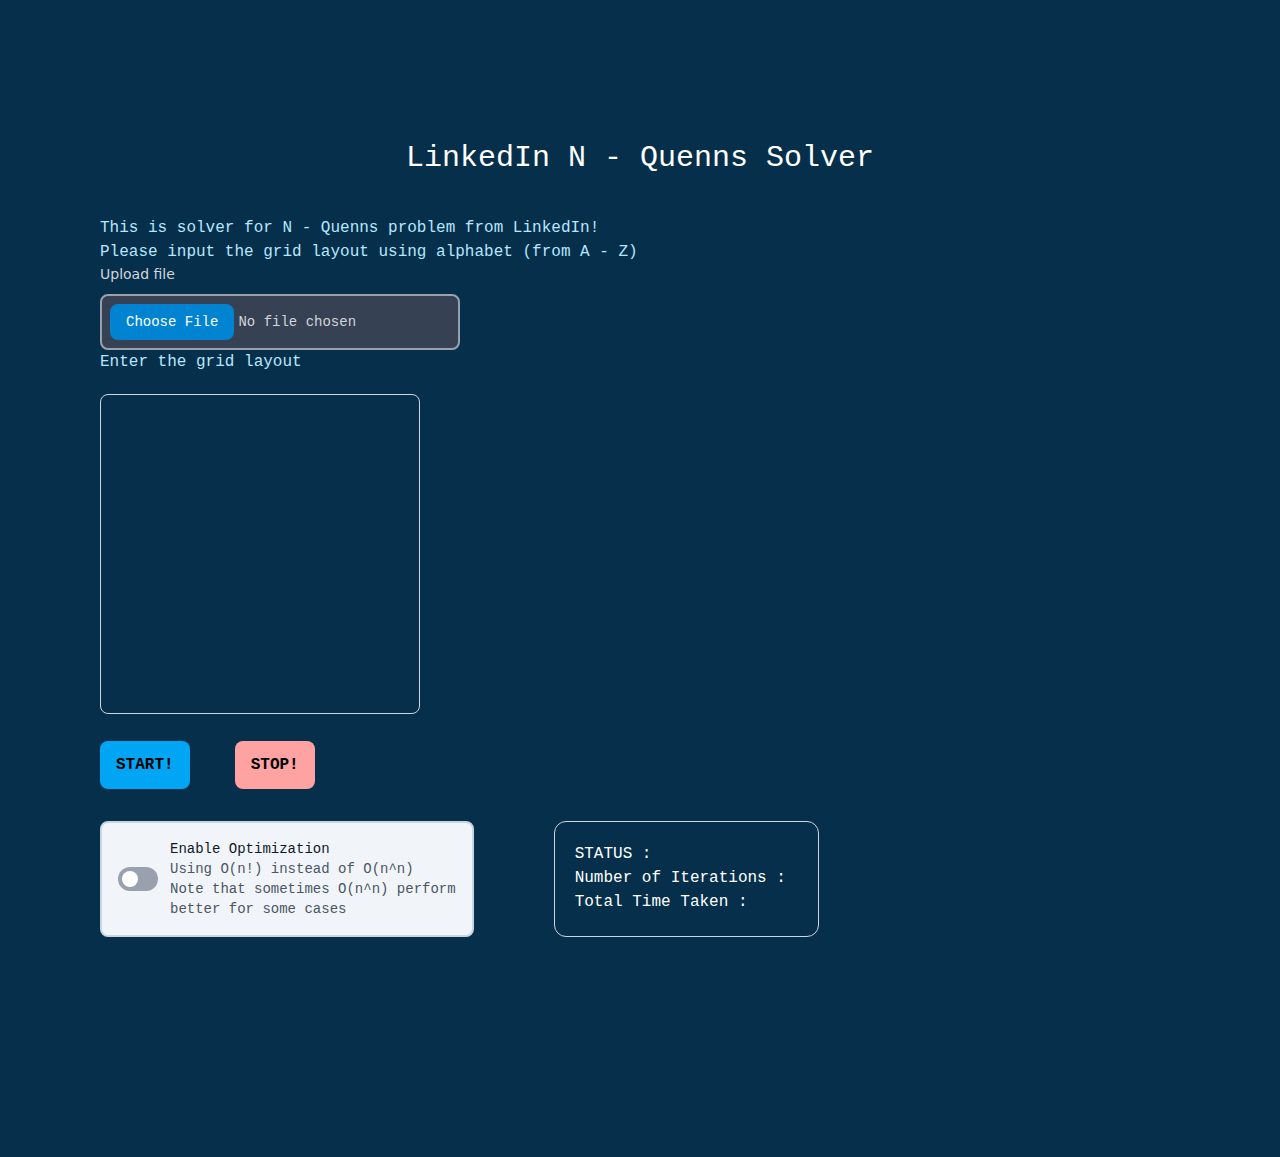
<file: src/index.html>
<!DOCTYPE html>
<html lang="en">
<head>
    <meta charset="UTF-8">
    <meta name="viewport" content="width=device-width, initial-scale=1.0">
    <title>Document</title>
    <link href="./output.css" rel="stylesheet">
</head>
<body class = "bg-sky-950 p-20">
    <div class="p-5">
        <h1 class ="text-center text-3xl font-mono text-white m-10">
            LinkedIn N - Quenns Solver
        </h1>
        <div class="description">
            <div class="font-mono text-sky-200">This is solver for N - Quenns problem from LinkedIn!</div>
            <div class="font-mono text-sky-200">Please input the grid layout using alphabet (from A - Z)</div>
        </div>
        
        <label class="block mb-2.5 text-sm font-medium text-gray-300" for="file_input">Upload file</label>
        <!-- <input class="w-1/3 cursor-pointer bg-gray-700 border-2 border-gray-400 text-gray-300 text-sm rounded-lg focus:ring-2 focus:ring-sky-400 focus:border-sky-400 block p-2 placeholder:text-gray-500" id="file_input" type="file"> -->
        <input accept =".txt" class="font-mono w-1/3 cursor-pointer bg-gray-700 border-2 border-gray-400 text-gray-300 text-sm rounded-lg focus:ring-2 focus:ring-sky-400 focus:border-sky-400 block p-2 placeholder:text-gray-500 file:bg-sky-600 file:text-white file:border-0 file:rounded-lg file:px-4 file:py-2 file:cursor-pointer file:hover:bg-sky-700" id="file_input" type="file">
        <form action="" method ="get" class = "input-form"> 
            <div class="type-input">
                <label for="text-input">
                    <div class="font-mono text-sky-200">Enter the grid layout</div>
                </label>
            </div>
            
            <div class="mt-5 mb-5">
               <textarea
                id = "text-input"
                class="w-80 h-80 p-2 border border-gray-300 rounded-lg 
                        focus:outline-none focus:ring-2 focus:ring-blue-500 
                        resize-none text-white"></textarea>
            </div>
        </form>
        <button id="start-button" type ="button" class="mb-5 font-mono font-bold bg-sky-500 hover:bg-sky-700 rounded-lg px-4 py-3">START!</button>
        <button id="stop-button" type ="button" class="mb-5 ml-10 font-mono font-bold bg-red-300 hover:bg-sky-700 rounded-lg px-4 py-3">STOP!</button>
        <div class="mt-3 flex">
            <label class="inline-flex items-center cursor-pointer p-4 bg-slate-100 border-2 border-slate-300 rounded-lg hover:bg-slate-200 hover:border-slate-400 transition-all">
                <input type="checkbox" id="toggle" value="" class="sr-only peer">
                <div class="relative w-10 h-6 bg-gray-400 peer-focus:outline-none peer-focus:ring-4 peer-focus:ring-sky-300 rounded-full peer peer-checked:after:translate-x-4 after:content-[''] after:absolute after:top-1 after:start-1 after:bg-white after:rounded-full after:h-4 after:w-4 after:transition-all peer-checked:bg-sky-600"></div>
                <div class="ms-3 select-none">
                    <p class="font-mono text-sm font-medium text-gray-900">Enable Optimization</p>
                    <p class="font-mono text-sm text-gray-600">Using O(n!) instead of O(n^n)</p>
                    <p class="font-mono text-sm text-gray-600">Note that sometimes O(n^n) perform</p>
                    <p class="font-mono text-sm text-gray-600">better for some cases</p>

                </div>
            </label>

            <div class = "ml-20 p-5 border border-gray-300 rounded-xl">
                <div class = "flex font-mono">
                    <div class="font-mono text-white mr-3">
                        STATUS : 
                    </div>
                    <div class = "font-bold font-mono" id = "status">
                        
                    </div>
                </div>

                <div class = "flex  font-mono" >
                    <div class="font-mono text-white mr-3">
                        Number of Iterations : 
                    </div>
                    <div class="font-bold font-mono text-sky-200" id="iter" >
                        
                    </div>
                </div>
                <div class="flex font-mono">
                    <div class="font-mono text-white mr-3">
                        Total Time Taken : 
                    </div>
                    <div class="font-bold font-mono text-sky-200" id = "time">
                        
                    </div>
                </div>
                
                
            </div>
        </div>

        <div id="grid-container" class="m-10 flex w-full justify-center">
            <div id = "grids" class="grid w-[20vw]">

            </div>

        </div>

        <div id="grid-container" class="m-10 flex w-full justify-center">
            <div id = "answer-grids" class="grid w-[20vw]">

            </div>

        </div>
    </div>
    <script src="script.js"></script>
</body>
</html>
</file>
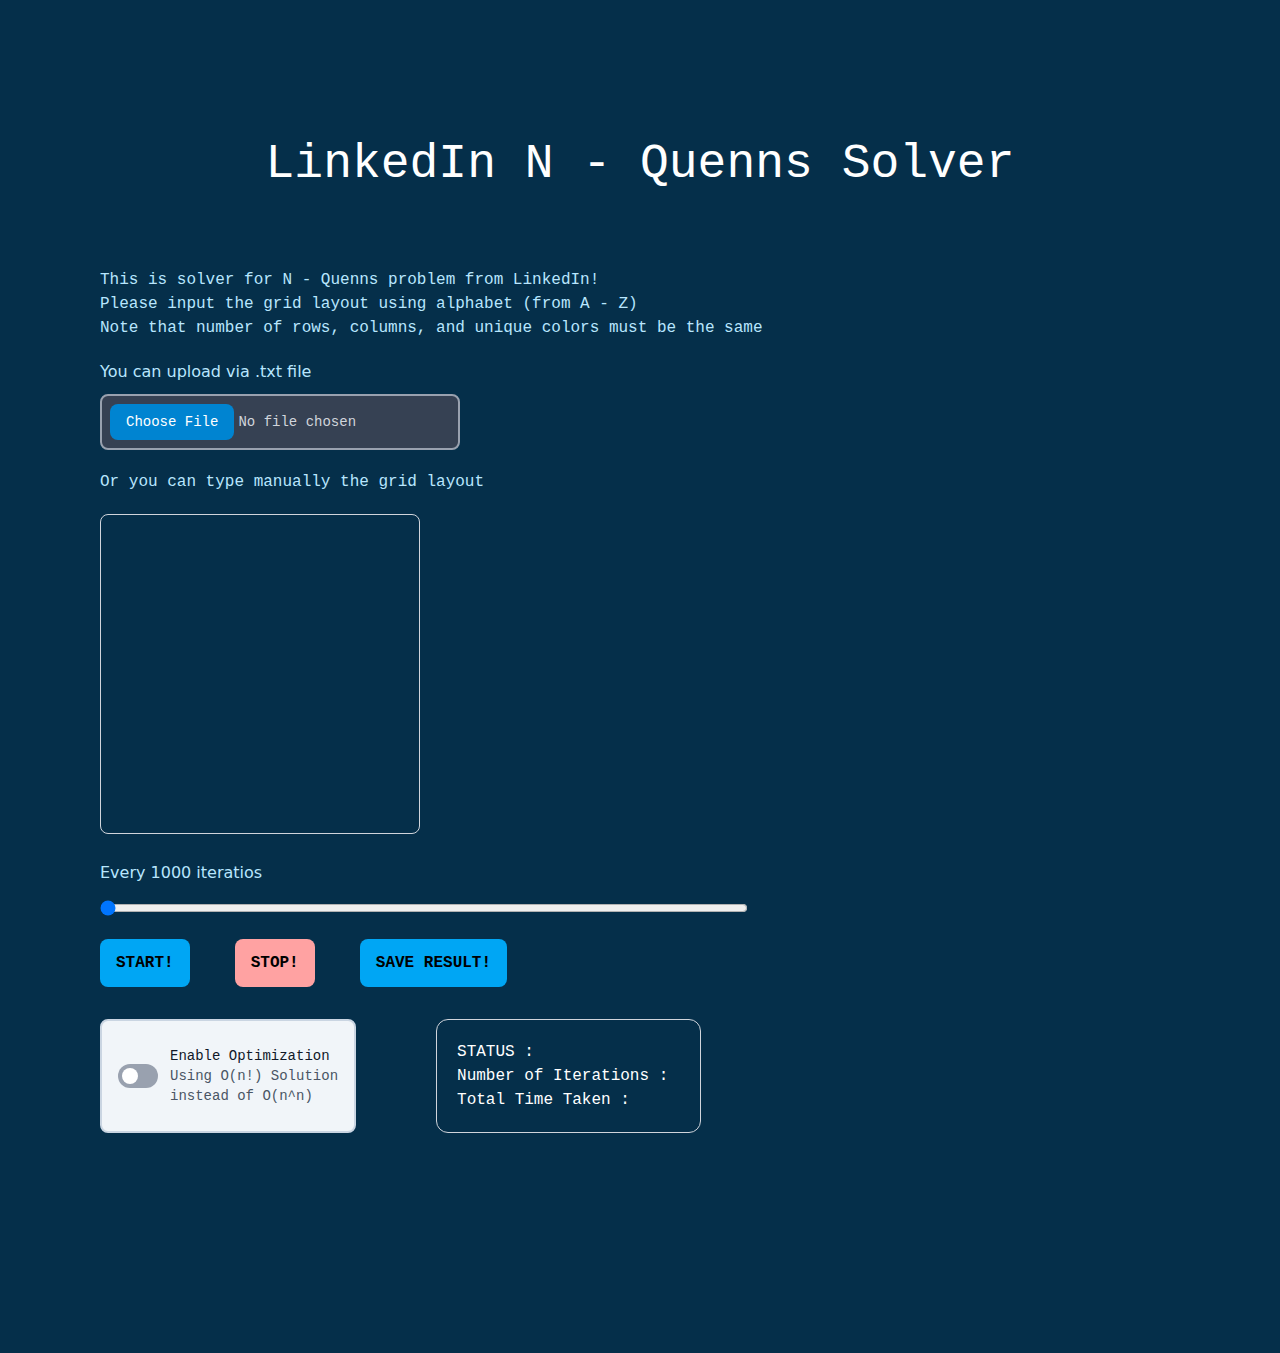
<file: src/web/index.html>
<!DOCTYPE html>
<html lang="en">
<head>
    <meta charset="UTF-8">
    <meta name="viewport" content="width=device-width, initial-scale=1.0">
    <title>Document</title>
    <link href="./output.css" rel="stylesheet">
</head>
<body class = "bg-sky-950 p-20">
    <div class="p-5">
        <h1 class ="text-center text-5xl font-mono text-white mt-10 mb-20">
            LinkedIn N - Quenns Solver
        </h1>
        <div class="description">
            <div class="font-mono text-sky-200">This is solver for N - Quenns problem from LinkedIn!</div>
            <div class="font-mono text-sky-200">Please input the grid layout using alphabet (from A - Z)</div>
            <div class="font-mono text-sky-200 mb-5">Note that number of rows, columns, and unique colors must be the same </div>

        </div>
        
        <label class="block mb-2.5 text-mono font-medium text-sky-200" for="file_input">You can upload via .txt file</label>
        <!-- <input class="w-1/3 cursor-pointer bg-gray-700 border-2 border-gray-400 text-gray-300 text-sm rounded-lg focus:ring-2 focus:ring-sky-400 focus:border-sky-400 block p-2 placeholder:text-gray-500" id="file_input" type="file"> -->
        <input accept =".txt" class="font-mono w-1/3 cursor-pointer bg-gray-700 border-2 border-gray-400 text-gray-300 text-sm rounded-lg focus:ring-2 focus:ring-sky-400 focus:border-sky-400 block p-2 placeholder:text-gray-500 file:bg-sky-600 file:text-white file:border-0 file:rounded-lg file:px-4 file:py-2 file:cursor-pointer file:hover:bg-sky-700" id="file_input" type="file">
        <form action="" method ="get" class = "input-form"> 
            <div class="type-input mt-5">
                <label for="text-input">
                    <div class="font-mono text-sky-200">Or you can type manually the grid layout</div>
                </label>
            </div>
            
            <div class="mt-5 mb-5">
               <textarea
                id = "text-input"
                class="w-80 h-80 p-2 border border-gray-300 rounded-lg 
                        focus:outline-none focus:ring-2 focus:ring-blue-500 
                        resize-none text-white"></textarea>
            </div>
        </form>
        
        <div class = "mb-5">
            <label id="iter-display" for="iter-slider" class="block mb-2.5 text-mono text-sky-200 font-medium text-heading">Every 1000 iteratios</label>
            <input id="iter-slider" type="range" value="1000" min =1 max = 4000000 class="w-3/5 h-2 bg-neutral-quaternary rounded-full  cursor-pointer"> 
        </div>
        <button id="start-button" type ="button" class="font-mono font-bold bg-sky-500 hover:bg-sky-700 rounded-lg px-4 py-3">START!</button>
        <button id="stop-button" type ="button" class="mb-5 ml-10 font-mono font-bold bg-red-300 hover:bg-sky-700 rounded-lg px-4 py-3">STOP!</button>
        <button id="download-button" type ="button" value="Download" class="ml-10 font-mono font-bold bg-sky-500 hover:bg-sky-700 rounded-lg px-4 py-3">SAVE RESULT!</button>
        
        <div class="mt-3 flex">
            <label class="inline-flex items-center cursor-pointer p-4 bg-slate-100 border-2 border-slate-300 rounded-lg hover:bg-slate-200 hover:border-slate-400 transition-all">
                <input type="checkbox" id="toggle" value="" class="sr-only peer">
                <div class="relative w-10 h-6 bg-gray-400 peer-focus:outline-none peer-focus:ring-4 peer-focus:ring-sky-300 rounded-full peer peer-checked:after:translate-x-4 after:content-[''] after:absolute after:top-1 after:start-1 after:bg-white after:rounded-full after:h-4 after:w-4 after:transition-all peer-checked:bg-sky-600"></div>
                <div class="ms-3 select-none">
                    <p class="font-mono text-sm font-medium text-gray-900">Enable Optimization</p>
                    <p class="font-mono text-sm text-gray-600">Using O(n!) Solution</p>
                    <p class="font-mono text-sm text-gray-600">instead of O(n^n)</p>

                </div>
            </label>

            <div class = "ml-20 p-5 border border-gray-300 rounded-xl">
                <div class = "flex font-mono">
                    <div class="font-mono text-white mr-3">
                        STATUS : 
                    </div>
                    <div class = "font-bold font-mono" id = "status">
                        
                    </div>
                </div>

                <div class = "flex  font-mono" >
                    <div class="font-mono text-white mr-3">
                        Number of Iterations : 
                    </div>
                    <div class="font-bold font-mono text-sky-200" id="iter" >
                        
                    </div>
                </div>
                <div class="flex font-mono">
                    <div class="font-mono text-white mr-3">
                        Total Time Taken : 
                    </div>
                    <div class="font-bold font-mono text-sky-200" id = "time">
                        
                    </div>
                </div>
                
                
            </div>
        </div>

        <div id="grid-container" class="m-10 flex w-full justify-center">
            <div id = "grids" class="grid w-[20vw]">

            </div>

        </div>

        <div id="grid-container" class="m-10 flex w-full justify-center">
            <div id = "answer-grids" class="grid w-[20vw]">

            </div>

        </div>
    </div>
    <script src="script.js"></script>
</body>
</html>
</file>
<file: src/output.css>
/*! tailwindcss v4.1.18 | MIT License | https://tailwindcss.com */
@layer properties;
@layer theme, base, components, utilities;
@layer theme {
  :root, :host {
    --font-sans: ui-sans-serif, system-ui, sans-serif, "Apple Color Emoji",
      "Segoe UI Emoji", "Segoe UI Symbol", "Noto Color Emoji";
    --font-mono: ui-monospace, SFMono-Regular, Menlo, Monaco, Consolas, "Liberation Mono",
      "Courier New", monospace;
    --color-red-200: oklch(88.5% 0.062 18.334);
    --color-red-300: oklch(80.8% 0.114 19.571);
    --color-red-500: oklch(63.7% 0.237 25.331);
    --color-green-200: oklch(92.5% 0.084 155.995);
    --color-green-400: oklch(79.2% 0.209 151.711);
    --color-sky-200: oklch(90.1% 0.058 230.902);
    --color-sky-300: oklch(82.8% 0.111 230.318);
    --color-sky-400: oklch(74.6% 0.16 232.661);
    --color-sky-500: oklch(68.5% 0.169 237.323);
    --color-sky-600: oklch(58.8% 0.158 241.966);
    --color-sky-700: oklch(50% 0.134 242.749);
    --color-sky-950: oklch(29.3% 0.066 243.157);
    --color-blue-500: oklch(62.3% 0.214 259.815);
    --color-slate-100: oklch(96.8% 0.007 247.896);
    --color-slate-200: oklch(92.9% 0.013 255.508);
    --color-slate-300: oklch(86.9% 0.022 252.894);
    --color-slate-400: oklch(70.4% 0.04 256.788);
    --color-gray-100: oklch(96.7% 0.003 264.542);
    --color-gray-200: oklch(92.8% 0.006 264.531);
    --color-gray-300: oklch(87.2% 0.01 258.338);
    --color-gray-400: oklch(70.7% 0.022 261.325);
    --color-gray-500: oklch(55.1% 0.027 264.364);
    --color-gray-600: oklch(44.6% 0.03 256.802);
    --color-gray-700: oklch(37.3% 0.034 259.733);
    --color-gray-900: oklch(21% 0.034 264.665);
    --color-white: #fff;
    --spacing: 0.25rem;
    --text-sm: 0.875rem;
    --text-sm--line-height: calc(1.25 / 0.875);
    --text-3xl: 1.875rem;
    --text-3xl--line-height: calc(2.25 / 1.875);
    --text-5xl: 3rem;
    --text-5xl--line-height: 1;
    --text-7xl: 4.5rem;
    --text-7xl--line-height: 1;
    --font-weight-normal: 400;
    --font-weight-medium: 500;
    --font-weight-bold: 700;
    --radius-lg: 0.5rem;
    --radius-xl: 0.75rem;
    --default-transition-duration: 150ms;
    --default-transition-timing-function: cubic-bezier(0.4, 0, 0.2, 1);
    --default-font-family: var(--font-sans);
    --default-mono-font-family: var(--font-mono);
  }
}
@layer base {
  *, ::after, ::before, ::backdrop, ::file-selector-button {
    box-sizing: border-box;
    margin: 0;
    padding: 0;
    border: 0 solid;
  }
  html, :host {
    line-height: 1.5;
    -webkit-text-size-adjust: 100%;
    tab-size: 4;
    font-family: var(--default-font-family, ui-sans-serif, system-ui, sans-serif, "Apple Color Emoji", "Segoe UI Emoji", "Segoe UI Symbol", "Noto Color Emoji");
    font-feature-settings: var(--default-font-feature-settings, normal);
    font-variation-settings: var(--default-font-variation-settings, normal);
    -webkit-tap-highlight-color: transparent;
  }
  hr {
    height: 0;
    color: inherit;
    border-top-width: 1px;
  }
  abbr:where([title]) {
    -webkit-text-decoration: underline dotted;
    text-decoration: underline dotted;
  }
  h1, h2, h3, h4, h5, h6 {
    font-size: inherit;
    font-weight: inherit;
  }
  a {
    color: inherit;
    -webkit-text-decoration: inherit;
    text-decoration: inherit;
  }
  b, strong {
    font-weight: bolder;
  }
  code, kbd, samp, pre {
    font-family: var(--default-mono-font-family, ui-monospace, SFMono-Regular, Menlo, Monaco, Consolas, "Liberation Mono", "Courier New", monospace);
    font-feature-settings: var(--default-mono-font-feature-settings, normal);
    font-variation-settings: var(--default-mono-font-variation-settings, normal);
    font-size: 1em;
  }
  small {
    font-size: 80%;
  }
  sub, sup {
    font-size: 75%;
    line-height: 0;
    position: relative;
    vertical-align: baseline;
  }
  sub {
    bottom: -0.25em;
  }
  sup {
    top: -0.5em;
  }
  table {
    text-indent: 0;
    border-color: inherit;
    border-collapse: collapse;
  }
  :-moz-focusring {
    outline: auto;
  }
  progress {
    vertical-align: baseline;
  }
  summary {
    display: list-item;
  }
  ol, ul, menu {
    list-style: none;
  }
  img, svg, video, canvas, audio, iframe, embed, object {
    display: block;
    vertical-align: middle;
  }
  img, video {
    max-width: 100%;
    height: auto;
  }
  button, input, select, optgroup, textarea, ::file-selector-button {
    font: inherit;
    font-feature-settings: inherit;
    font-variation-settings: inherit;
    letter-spacing: inherit;
    color: inherit;
    border-radius: 0;
    background-color: transparent;
    opacity: 1;
  }
  :where(select:is([multiple], [size])) optgroup {
    font-weight: bolder;
  }
  :where(select:is([multiple], [size])) optgroup option {
    padding-inline-start: 20px;
  }
  ::file-selector-button {
    margin-inline-end: 4px;
  }
  ::placeholder {
    opacity: 1;
  }
  @supports (not (-webkit-appearance: -apple-pay-button))  or (contain-intrinsic-size: 1px) {
    ::placeholder {
      color: currentcolor;
      @supports (color: color-mix(in lab, red, red)) {
        color: color-mix(in oklab, currentcolor 50%, transparent);
      }
    }
  }
  textarea {
    resize: vertical;
  }
  ::-webkit-search-decoration {
    -webkit-appearance: none;
  }
  ::-webkit-date-and-time-value {
    min-height: 1lh;
    text-align: inherit;
  }
  ::-webkit-datetime-edit {
    display: inline-flex;
  }
  ::-webkit-datetime-edit-fields-wrapper {
    padding: 0;
  }
  ::-webkit-datetime-edit, ::-webkit-datetime-edit-year-field, ::-webkit-datetime-edit-month-field, ::-webkit-datetime-edit-day-field, ::-webkit-datetime-edit-hour-field, ::-webkit-datetime-edit-minute-field, ::-webkit-datetime-edit-second-field, ::-webkit-datetime-edit-millisecond-field, ::-webkit-datetime-edit-meridiem-field {
    padding-block: 0;
  }
  ::-webkit-calendar-picker-indicator {
    line-height: 1;
  }
  :-moz-ui-invalid {
    box-shadow: none;
  }
  button, input:where([type="button"], [type="reset"], [type="submit"]), ::file-selector-button {
    appearance: button;
  }
  ::-webkit-inner-spin-button, ::-webkit-outer-spin-button {
    height: auto;
  }
  [hidden]:where(:not([hidden="until-found"])) {
    display: none !important;
  }
}
@layer utilities {
  .sr-only {
    position: absolute;
    width: 1px;
    height: 1px;
    padding: 0;
    margin: -1px;
    overflow: hidden;
    clip-path: inset(50%);
    white-space: nowrap;
    border-width: 0;
  }
  .relative {
    position: relative;
  }
  .m-5 {
    margin: calc(var(--spacing) * 5);
  }
  .m-10 {
    margin: calc(var(--spacing) * 10);
  }
  .m-20 {
    margin: calc(var(--spacing) * 20);
  }
  .ms-2 {
    margin-inline-start: calc(var(--spacing) * 2);
  }
  .ms-2\.5 {
    margin-inline-start: calc(var(--spacing) * 2.5);
  }
  .ms-3 {
    margin-inline-start: calc(var(--spacing) * 3);
  }
  .mt-3 {
    margin-top: calc(var(--spacing) * 3);
  }
  .mt-5 {
    margin-top: calc(var(--spacing) * 5);
  }
  .mt-10 {
    margin-top: calc(var(--spacing) * 10);
  }
  .mt-\[3\] {
    margin-top: 3;
  }
  .mr-2 {
    margin-right: calc(var(--spacing) * 2);
  }
  .mr-3 {
    margin-right: calc(var(--spacing) * 3);
  }
  .mr-5 {
    margin-right: calc(var(--spacing) * 5);
  }
  .mr-10 {
    margin-right: calc(var(--spacing) * 10);
  }
  .mb-1 {
    margin-bottom: calc(var(--spacing) * 1);
  }
  .mb-2 {
    margin-bottom: calc(var(--spacing) * 2);
  }
  .mb-2\.5 {
    margin-bottom: calc(var(--spacing) * 2.5);
  }
  .mb-5 {
    margin-bottom: calc(var(--spacing) * 5);
  }
  .mb-20 {
    margin-bottom: calc(var(--spacing) * 20);
  }
  .ml-5 {
    margin-left: calc(var(--spacing) * 5);
  }
  .ml-10 {
    margin-left: calc(var(--spacing) * 10);
  }
  .ml-20 {
    margin-left: calc(var(--spacing) * 20);
  }
  .block {
    display: block;
  }
  .flex {
    display: flex;
  }
  .grid {
    display: grid;
  }
  .inline-flex {
    display: inline-flex;
  }
  .table {
    display: table;
  }
  .aspect-square {
    aspect-ratio: 1 / 1;
  }
  .h-2 {
    height: calc(var(--spacing) * 2);
  }
  .h-5 {
    height: calc(var(--spacing) * 5);
  }
  .h-6 {
    height: calc(var(--spacing) * 6);
  }
  .h-64 {
    height: calc(var(--spacing) * 64);
  }
  .h-72 {
    height: calc(var(--spacing) * 72);
  }
  .h-80 {
    height: calc(var(--spacing) * 80);
  }
  .w-1 {
    width: calc(var(--spacing) * 1);
  }
  .w-1\/2 {
    width: calc(1/2 * 100%);
  }
  .w-1\/3 {
    width: calc(1/3 * 100%);
  }
  .w-1\/4 {
    width: calc(1/4 * 100%);
  }
  .w-3 {
    width: calc(var(--spacing) * 3);
  }
  .w-3\/5 {
    width: calc(3/5 * 100%);
  }
  .w-5 {
    width: calc(var(--spacing) * 5);
  }
  .w-9 {
    width: calc(var(--spacing) * 9);
  }
  .w-10 {
    width: calc(var(--spacing) * 10);
  }
  .w-64 {
    width: calc(var(--spacing) * 64);
  }
  .w-72 {
    width: calc(var(--spacing) * 72);
  }
  .w-80 {
    width: calc(var(--spacing) * 80);
  }
  .w-128 {
    width: calc(var(--spacing) * 128);
  }
  .w-\[20vw\] {
    width: 20vw;
  }
  .w-full {
    width: 100%;
  }
  .flex-shrink {
    flex-shrink: 1;
  }
  .shrink-0 {
    flex-shrink: 0;
  }
  .border-collapse {
    border-collapse: collapse;
  }
  .cursor-pointer {
    cursor: pointer;
  }
  .resize {
    resize: both;
  }
  .resize-none {
    resize: none;
  }
  .appearance-none {
    appearance: none;
  }
  .items-center {
    align-items: center;
  }
  .justify-center {
    justify-content: center;
  }
  .rounded-full {
    border-radius: calc(infinity * 1px);
  }
  .rounded-lg {
    border-radius: var(--radius-lg);
  }
  .rounded-xl {
    border-radius: var(--radius-xl);
  }
  .border {
    border-style: var(--tw-border-style);
    border-width: 1px;
  }
  .border-2 {
    border-style: var(--tw-border-style);
    border-width: 2px;
  }
  .border-gray-300 {
    border-color: var(--color-gray-300);
  }
  .border-gray-400 {
    border-color: var(--color-gray-400);
  }
  .border-slate-300 {
    border-color: var(--color-slate-300);
  }
  .border-white {
    border-color: var(--color-white);
  }
  .bg-gray-300 {
    background-color: var(--color-gray-300);
  }
  .bg-gray-400 {
    background-color: var(--color-gray-400);
  }
  .bg-gray-700 {
    background-color: var(--color-gray-700);
  }
  .bg-red-300 {
    background-color: var(--color-red-300);
  }
  .bg-red-500 {
    background-color: var(--color-red-500);
  }
  .bg-sky-300 {
    background-color: var(--color-sky-300);
  }
  .bg-sky-500 {
    background-color: var(--color-sky-500);
  }
  .bg-sky-950 {
    background-color: var(--color-sky-950);
  }
  .bg-slate-100 {
    background-color: var(--color-slate-100);
  }
  .bg-slate-200 {
    background-color: var(--color-slate-200);
  }
  .bg-slate-300 {
    background-color: var(--color-slate-300);
  }
  .bg-slate-400 {
    background-color: var(--color-slate-400);
  }
  .p-2 {
    padding: calc(var(--spacing) * 2);
  }
  .p-3 {
    padding: calc(var(--spacing) * 3);
  }
  .p-4 {
    padding: calc(var(--spacing) * 4);
  }
  .p-5 {
    padding: calc(var(--spacing) * 5);
  }
  .p-20 {
    padding: calc(var(--spacing) * 20);
  }
  .px-4 {
    padding-inline: calc(var(--spacing) * 4);
  }
  .py-3 {
    padding-block: calc(var(--spacing) * 3);
  }
  .text-center {
    text-align: center;
  }
  .font-mono {
    font-family: var(--font-mono);
  }
  .text-3xl {
    font-size: var(--text-3xl);
    line-height: var(--tw-leading, var(--text-3xl--line-height));
  }
  .text-5xl {
    font-size: var(--text-5xl);
    line-height: var(--tw-leading, var(--text-5xl--line-height));
  }
  .text-7xl {
    font-size: var(--text-7xl);
    line-height: var(--tw-leading, var(--text-7xl--line-height));
  }
  .text-sm {
    font-size: var(--text-sm);
    line-height: var(--tw-leading, var(--text-sm--line-height));
  }
  .font-bold {
    --tw-font-weight: var(--font-weight-bold);
    font-weight: var(--font-weight-bold);
  }
  .font-medium {
    --tw-font-weight: var(--font-weight-medium);
    font-weight: var(--font-weight-medium);
  }
  .font-normal {
    --tw-font-weight: var(--font-weight-normal);
    font-weight: var(--font-weight-normal);
  }
  .text-gray-100 {
    color: var(--color-gray-100);
  }
  .text-gray-200 {
    color: var(--color-gray-200);
  }
  .text-gray-300 {
    color: var(--color-gray-300);
  }
  .text-gray-600 {
    color: var(--color-gray-600);
  }
  .text-gray-900 {
    color: var(--color-gray-900);
  }
  .text-green-200 {
    color: var(--color-green-200);
  }
  .text-green-400 {
    color: var(--color-green-400);
  }
  .text-sky-200 {
    color: var(--color-sky-200);
  }
  .text-sky-300 {
    color: var(--color-sky-300);
  }
  .text-white {
    color: var(--color-white);
  }
  .underline {
    text-decoration-line: underline;
  }
  .shadow-xs {
    --tw-shadow: 0 1px 2px 0 var(--tw-shadow-color, rgb(0 0 0 / 0.05));
    box-shadow: var(--tw-inset-shadow), var(--tw-inset-ring-shadow), var(--tw-ring-offset-shadow), var(--tw-ring-shadow), var(--tw-shadow);
  }
  .outline {
    outline-style: var(--tw-outline-style);
    outline-width: 1px;
  }
  .transition-all {
    transition-property: all;
    transition-timing-function: var(--tw-ease, var(--default-transition-timing-function));
    transition-duration: var(--tw-duration, var(--default-transition-duration));
  }
  .select-none {
    -webkit-user-select: none;
    user-select: none;
  }
  .peer-checked\:bg-sky-600 {
    &:is(:where(.peer):checked ~ *) {
      background-color: var(--color-sky-600);
    }
  }
  .peer-focus\:ring-4 {
    &:is(:where(.peer):focus ~ *) {
      --tw-ring-shadow: var(--tw-ring-inset,) 0 0 0 calc(4px + var(--tw-ring-offset-width)) var(--tw-ring-color, currentcolor);
      box-shadow: var(--tw-inset-shadow), var(--tw-inset-ring-shadow), var(--tw-ring-offset-shadow), var(--tw-ring-shadow), var(--tw-shadow);
    }
  }
  .peer-focus\:ring-sky-300 {
    &:is(:where(.peer):focus ~ *) {
      --tw-ring-color: var(--color-sky-300);
    }
  }
  .peer-focus\:outline-none {
    &:is(:where(.peer):focus ~ *) {
      --tw-outline-style: none;
      outline-style: none;
    }
  }
  .file\:cursor-pointer {
    &::file-selector-button {
      cursor: pointer;
    }
  }
  .file\:rounded-lg {
    &::file-selector-button {
      border-radius: var(--radius-lg);
    }
  }
  .file\:border-0 {
    &::file-selector-button {
      border-style: var(--tw-border-style);
      border-width: 0px;
    }
  }
  .file\:bg-sky-600 {
    &::file-selector-button {
      background-color: var(--color-sky-600);
    }
  }
  .file\:px-4 {
    &::file-selector-button {
      padding-inline: calc(var(--spacing) * 4);
    }
  }
  .file\:py-2 {
    &::file-selector-button {
      padding-block: calc(var(--spacing) * 2);
    }
  }
  .file\:text-white {
    &::file-selector-button {
      color: var(--color-white);
    }
  }
  .placeholder\:text-gray-500 {
    &::placeholder {
      color: var(--color-gray-500);
    }
  }
  .after\:absolute {
    &::after {
      content: var(--tw-content);
      position: absolute;
    }
  }
  .after\:start-1 {
    &::after {
      content: var(--tw-content);
      inset-inline-start: calc(var(--spacing) * 1);
    }
  }
  .after\:start-\[2px\] {
    &::after {
      content: var(--tw-content);
      inset-inline-start: 2px;
    }
  }
  .after\:top-1 {
    &::after {
      content: var(--tw-content);
      top: calc(var(--spacing) * 1);
    }
  }
  .after\:top-\[2px\] {
    &::after {
      content: var(--tw-content);
      top: 2px;
    }
  }
  .after\:h-4 {
    &::after {
      content: var(--tw-content);
      height: calc(var(--spacing) * 4);
    }
  }
  .after\:w-4 {
    &::after {
      content: var(--tw-content);
      width: calc(var(--spacing) * 4);
    }
  }
  .after\:rounded-full {
    &::after {
      content: var(--tw-content);
      border-radius: calc(infinity * 1px);
    }
  }
  .after\:bg-white {
    &::after {
      content: var(--tw-content);
      background-color: var(--color-white);
    }
  }
  .after\:transition-all {
    &::after {
      content: var(--tw-content);
      transition-property: all;
      transition-timing-function: var(--tw-ease, var(--default-transition-timing-function));
      transition-duration: var(--tw-duration, var(--default-transition-duration));
    }
  }
  .after\:content-\[\'\'\] {
    &::after {
      --tw-content: '';
      content: var(--tw-content);
    }
  }
  .peer-checked\:after\:translate-x-4 {
    &:is(:where(.peer):checked ~ *) {
      &::after {
        content: var(--tw-content);
        --tw-translate-x: calc(var(--spacing) * 4);
        translate: var(--tw-translate-x) var(--tw-translate-y);
      }
    }
  }
  .peer-checked\:after\:translate-x-full {
    &:is(:where(.peer):checked ~ *) {
      &::after {
        content: var(--tw-content);
        --tw-translate-x: 100%;
        translate: var(--tw-translate-x) var(--tw-translate-y);
      }
    }
  }
  .hover\:border-slate-400 {
    &:hover {
      @media (hover: hover) {
        border-color: var(--color-slate-400);
      }
    }
  }
  .hover\:bg-sky-700 {
    &:hover {
      @media (hover: hover) {
        background-color: var(--color-sky-700);
      }
    }
  }
  .hover\:bg-slate-200 {
    &:hover {
      @media (hover: hover) {
        background-color: var(--color-slate-200);
      }
    }
  }
  .file\:hover\:bg-sky-700 {
    &::file-selector-button {
      &:hover {
        @media (hover: hover) {
          background-color: var(--color-sky-700);
        }
      }
    }
  }
  .focus\:border-sky-400 {
    &:focus {
      border-color: var(--color-sky-400);
    }
  }
  .focus\:ring-2 {
    &:focus {
      --tw-ring-shadow: var(--tw-ring-inset,) 0 0 0 calc(2px + var(--tw-ring-offset-width)) var(--tw-ring-color, currentcolor);
      box-shadow: var(--tw-inset-shadow), var(--tw-inset-ring-shadow), var(--tw-ring-offset-shadow), var(--tw-ring-shadow), var(--tw-shadow);
    }
  }
  .focus\:ring-blue-500 {
    &:focus {
      --tw-ring-color: var(--color-blue-500);
    }
  }
  .focus\:ring-sky-400 {
    &:focus {
      --tw-ring-color: var(--color-sky-400);
    }
  }
  .focus\:outline-none {
    &:focus {
      --tw-outline-style: none;
      outline-style: none;
    }
  }
  .rtl\:peer-checked\:after\:-translate-x-full {
    &:where(:dir(rtl), [dir="rtl"], [dir="rtl"] *) {
      &:is(:where(.peer):checked ~ *) {
        &::after {
          content: var(--tw-content);
          --tw-translate-x: -100%;
          translate: var(--tw-translate-x) var(--tw-translate-y);
        }
      }
    }
  }
}
@property --tw-border-style {
  syntax: "*";
  inherits: false;
  initial-value: solid;
}
@property --tw-font-weight {
  syntax: "*";
  inherits: false;
}
@property --tw-shadow {
  syntax: "*";
  inherits: false;
  initial-value: 0 0 #0000;
}
@property --tw-shadow-color {
  syntax: "*";
  inherits: false;
}
@property --tw-shadow-alpha {
  syntax: "<percentage>";
  inherits: false;
  initial-value: 100%;
}
@property --tw-inset-shadow {
  syntax: "*";
  inherits: false;
  initial-value: 0 0 #0000;
}
@property --tw-inset-shadow-color {
  syntax: "*";
  inherits: false;
}
@property --tw-inset-shadow-alpha {
  syntax: "<percentage>";
  inherits: false;
  initial-value: 100%;
}
@property --tw-ring-color {
  syntax: "*";
  inherits: false;
}
@property --tw-ring-shadow {
  syntax: "*";
  inherits: false;
  initial-value: 0 0 #0000;
}
@property --tw-inset-ring-color {
  syntax: "*";
  inherits: false;
}
@property --tw-inset-ring-shadow {
  syntax: "*";
  inherits: false;
  initial-value: 0 0 #0000;
}
@property --tw-ring-inset {
  syntax: "*";
  inherits: false;
}
@property --tw-ring-offset-width {
  syntax: "<length>";
  inherits: false;
  initial-value: 0px;
}
@property --tw-ring-offset-color {
  syntax: "*";
  inherits: false;
  initial-value: #fff;
}
@property --tw-ring-offset-shadow {
  syntax: "*";
  inherits: false;
  initial-value: 0 0 #0000;
}
@property --tw-outline-style {
  syntax: "*";
  inherits: false;
  initial-value: solid;
}
@property --tw-content {
  syntax: "*";
  initial-value: "";
  inherits: false;
}
@property --tw-translate-x {
  syntax: "*";
  inherits: false;
  initial-value: 0;
}
@property --tw-translate-y {
  syntax: "*";
  inherits: false;
  initial-value: 0;
}
@property --tw-translate-z {
  syntax: "*";
  inherits: false;
  initial-value: 0;
}
@layer properties {
  @supports ((-webkit-hyphens: none) and (not (margin-trim: inline))) or ((-moz-orient: inline) and (not (color:rgb(from red r g b)))) {
    *, ::before, ::after, ::backdrop {
      --tw-border-style: solid;
      --tw-font-weight: initial;
      --tw-shadow: 0 0 #0000;
      --tw-shadow-color: initial;
      --tw-shadow-alpha: 100%;
      --tw-inset-shadow: 0 0 #0000;
      --tw-inset-shadow-color: initial;
      --tw-inset-shadow-alpha: 100%;
      --tw-ring-color: initial;
      --tw-ring-shadow: 0 0 #0000;
      --tw-inset-ring-color: initial;
      --tw-inset-ring-shadow: 0 0 #0000;
      --tw-ring-inset: initial;
      --tw-ring-offset-width: 0px;
      --tw-ring-offset-color: #fff;
      --tw-ring-offset-shadow: 0 0 #0000;
      --tw-outline-style: solid;
      --tw-content: "";
      --tw-translate-x: 0;
      --tw-translate-y: 0;
      --tw-translate-z: 0;
    }
  }
}
</file>
<file: src/web/output.css>
/*! tailwindcss v4.1.18 | MIT License | https://tailwindcss.com */
@layer properties;
@layer theme, base, components, utilities;
@layer theme {
  :root, :host {
    --font-sans: ui-sans-serif, system-ui, sans-serif, "Apple Color Emoji",
      "Segoe UI Emoji", "Segoe UI Symbol", "Noto Color Emoji";
    --font-mono: ui-monospace, SFMono-Regular, Menlo, Monaco, Consolas, "Liberation Mono",
      "Courier New", monospace;
    --color-red-200: oklch(88.5% 0.062 18.334);
    --color-red-300: oklch(80.8% 0.114 19.571);
    --color-red-500: oklch(63.7% 0.237 25.331);
    --color-green-200: oklch(92.5% 0.084 155.995);
    --color-green-400: oklch(79.2% 0.209 151.711);
    --color-sky-200: oklch(90.1% 0.058 230.902);
    --color-sky-300: oklch(82.8% 0.111 230.318);
    --color-sky-400: oklch(74.6% 0.16 232.661);
    --color-sky-500: oklch(68.5% 0.169 237.323);
    --color-sky-600: oklch(58.8% 0.158 241.966);
    --color-sky-700: oklch(50% 0.134 242.749);
    --color-sky-950: oklch(29.3% 0.066 243.157);
    --color-blue-500: oklch(62.3% 0.214 259.815);
    --color-slate-100: oklch(96.8% 0.007 247.896);
    --color-slate-200: oklch(92.9% 0.013 255.508);
    --color-slate-300: oklch(86.9% 0.022 252.894);
    --color-slate-400: oklch(70.4% 0.04 256.788);
    --color-gray-100: oklch(96.7% 0.003 264.542);
    --color-gray-200: oklch(92.8% 0.006 264.531);
    --color-gray-300: oklch(87.2% 0.01 258.338);
    --color-gray-400: oklch(70.7% 0.022 261.325);
    --color-gray-500: oklch(55.1% 0.027 264.364);
    --color-gray-600: oklch(44.6% 0.03 256.802);
    --color-gray-700: oklch(37.3% 0.034 259.733);
    --color-gray-900: oklch(21% 0.034 264.665);
    --color-white: #fff;
    --spacing: 0.25rem;
    --text-sm: 0.875rem;
    --text-sm--line-height: calc(1.25 / 0.875);
    --text-3xl: 1.875rem;
    --text-3xl--line-height: calc(2.25 / 1.875);
    --text-5xl: 3rem;
    --text-5xl--line-height: 1;
    --text-7xl: 4.5rem;
    --text-7xl--line-height: 1;
    --font-weight-normal: 400;
    --font-weight-medium: 500;
    --font-weight-bold: 700;
    --radius-lg: 0.5rem;
    --radius-xl: 0.75rem;
    --default-transition-duration: 150ms;
    --default-transition-timing-function: cubic-bezier(0.4, 0, 0.2, 1);
    --default-font-family: var(--font-sans);
    --default-mono-font-family: var(--font-mono);
  }
}
@layer base {
  *, ::after, ::before, ::backdrop, ::file-selector-button {
    box-sizing: border-box;
    margin: 0;
    padding: 0;
    border: 0 solid;
  }
  html, :host {
    line-height: 1.5;
    -webkit-text-size-adjust: 100%;
    tab-size: 4;
    font-family: var(--default-font-family, ui-sans-serif, system-ui, sans-serif, "Apple Color Emoji", "Segoe UI Emoji", "Segoe UI Symbol", "Noto Color Emoji");
    font-feature-settings: var(--default-font-feature-settings, normal);
    font-variation-settings: var(--default-font-variation-settings, normal);
    -webkit-tap-highlight-color: transparent;
  }
  hr {
    height: 0;
    color: inherit;
    border-top-width: 1px;
  }
  abbr:where([title]) {
    -webkit-text-decoration: underline dotted;
    text-decoration: underline dotted;
  }
  h1, h2, h3, h4, h5, h6 {
    font-size: inherit;
    font-weight: inherit;
  }
  a {
    color: inherit;
    -webkit-text-decoration: inherit;
    text-decoration: inherit;
  }
  b, strong {
    font-weight: bolder;
  }
  code, kbd, samp, pre {
    font-family: var(--default-mono-font-family, ui-monospace, SFMono-Regular, Menlo, Monaco, Consolas, "Liberation Mono", "Courier New", monospace);
    font-feature-settings: var(--default-mono-font-feature-settings, normal);
    font-variation-settings: var(--default-mono-font-variation-settings, normal);
    font-size: 1em;
  }
  small {
    font-size: 80%;
  }
  sub, sup {
    font-size: 75%;
    line-height: 0;
    position: relative;
    vertical-align: baseline;
  }
  sub {
    bottom: -0.25em;
  }
  sup {
    top: -0.5em;
  }
  table {
    text-indent: 0;
    border-color: inherit;
    border-collapse: collapse;
  }
  :-moz-focusring {
    outline: auto;
  }
  progress {
    vertical-align: baseline;
  }
  summary {
    display: list-item;
  }
  ol, ul, menu {
    list-style: none;
  }
  img, svg, video, canvas, audio, iframe, embed, object {
    display: block;
    vertical-align: middle;
  }
  img, video {
    max-width: 100%;
    height: auto;
  }
  button, input, select, optgroup, textarea, ::file-selector-button {
    font: inherit;
    font-feature-settings: inherit;
    font-variation-settings: inherit;
    letter-spacing: inherit;
    color: inherit;
    border-radius: 0;
    background-color: transparent;
    opacity: 1;
  }
  :where(select:is([multiple], [size])) optgroup {
    font-weight: bolder;
  }
  :where(select:is([multiple], [size])) optgroup option {
    padding-inline-start: 20px;
  }
  ::file-selector-button {
    margin-inline-end: 4px;
  }
  ::placeholder {
    opacity: 1;
  }
  @supports (not (-webkit-appearance: -apple-pay-button))  or (contain-intrinsic-size: 1px) {
    ::placeholder {
      color: currentcolor;
      @supports (color: color-mix(in lab, red, red)) {
        color: color-mix(in oklab, currentcolor 50%, transparent);
      }
    }
  }
  textarea {
    resize: vertical;
  }
  ::-webkit-search-decoration {
    -webkit-appearance: none;
  }
  ::-webkit-date-and-time-value {
    min-height: 1lh;
    text-align: inherit;
  }
  ::-webkit-datetime-edit {
    display: inline-flex;
  }
  ::-webkit-datetime-edit-fields-wrapper {
    padding: 0;
  }
  ::-webkit-datetime-edit, ::-webkit-datetime-edit-year-field, ::-webkit-datetime-edit-month-field, ::-webkit-datetime-edit-day-field, ::-webkit-datetime-edit-hour-field, ::-webkit-datetime-edit-minute-field, ::-webkit-datetime-edit-second-field, ::-webkit-datetime-edit-millisecond-field, ::-webkit-datetime-edit-meridiem-field {
    padding-block: 0;
  }
  ::-webkit-calendar-picker-indicator {
    line-height: 1;
  }
  :-moz-ui-invalid {
    box-shadow: none;
  }
  button, input:where([type="button"], [type="reset"], [type="submit"]), ::file-selector-button {
    appearance: button;
  }
  ::-webkit-inner-spin-button, ::-webkit-outer-spin-button {
    height: auto;
  }
  [hidden]:where(:not([hidden="until-found"])) {
    display: none !important;
  }
}
@layer utilities {
  .sr-only {
    position: absolute;
    width: 1px;
    height: 1px;
    padding: 0;
    margin: -1px;
    overflow: hidden;
    clip-path: inset(50%);
    white-space: nowrap;
    border-width: 0;
  }
  .relative {
    position: relative;
  }
  .m-5 {
    margin: calc(var(--spacing) * 5);
  }
  .m-10 {
    margin: calc(var(--spacing) * 10);
  }
  .m-20 {
    margin: calc(var(--spacing) * 20);
  }
  .ms-2 {
    margin-inline-start: calc(var(--spacing) * 2);
  }
  .ms-2\.5 {
    margin-inline-start: calc(var(--spacing) * 2.5);
  }
  .ms-3 {
    margin-inline-start: calc(var(--spacing) * 3);
  }
  .mt-3 {
    margin-top: calc(var(--spacing) * 3);
  }
  .mt-5 {
    margin-top: calc(var(--spacing) * 5);
  }
  .mt-10 {
    margin-top: calc(var(--spacing) * 10);
  }
  .mt-\[3\] {
    margin-top: 3;
  }
  .mr-2 {
    margin-right: calc(var(--spacing) * 2);
  }
  .mr-3 {
    margin-right: calc(var(--spacing) * 3);
  }
  .mr-5 {
    margin-right: calc(var(--spacing) * 5);
  }
  .mr-10 {
    margin-right: calc(var(--spacing) * 10);
  }
  .mb-1 {
    margin-bottom: calc(var(--spacing) * 1);
  }
  .mb-2 {
    margin-bottom: calc(var(--spacing) * 2);
  }
  .mb-2\.5 {
    margin-bottom: calc(var(--spacing) * 2.5);
  }
  .mb-5 {
    margin-bottom: calc(var(--spacing) * 5);
  }
  .mb-20 {
    margin-bottom: calc(var(--spacing) * 20);
  }
  .ml-5 {
    margin-left: calc(var(--spacing) * 5);
  }
  .ml-10 {
    margin-left: calc(var(--spacing) * 10);
  }
  .ml-20 {
    margin-left: calc(var(--spacing) * 20);
  }
  .block {
    display: block;
  }
  .flex {
    display: flex;
  }
  .grid {
    display: grid;
  }
  .inline-flex {
    display: inline-flex;
  }
  .table {
    display: table;
  }
  .aspect-square {
    aspect-ratio: 1 / 1;
  }
  .h-2 {
    height: calc(var(--spacing) * 2);
  }
  .h-5 {
    height: calc(var(--spacing) * 5);
  }
  .h-6 {
    height: calc(var(--spacing) * 6);
  }
  .h-64 {
    height: calc(var(--spacing) * 64);
  }
  .h-72 {
    height: calc(var(--spacing) * 72);
  }
  .h-80 {
    height: calc(var(--spacing) * 80);
  }
  .w-1 {
    width: calc(var(--spacing) * 1);
  }
  .w-1\/2 {
    width: calc(1/2 * 100%);
  }
  .w-1\/3 {
    width: calc(1/3 * 100%);
  }
  .w-1\/4 {
    width: calc(1/4 * 100%);
  }
  .w-3 {
    width: calc(var(--spacing) * 3);
  }
  .w-3\/5 {
    width: calc(3/5 * 100%);
  }
  .w-5 {
    width: calc(var(--spacing) * 5);
  }
  .w-9 {
    width: calc(var(--spacing) * 9);
  }
  .w-10 {
    width: calc(var(--spacing) * 10);
  }
  .w-64 {
    width: calc(var(--spacing) * 64);
  }
  .w-72 {
    width: calc(var(--spacing) * 72);
  }
  .w-80 {
    width: calc(var(--spacing) * 80);
  }
  .w-128 {
    width: calc(var(--spacing) * 128);
  }
  .w-\[20vw\] {
    width: 20vw;
  }
  .w-full {
    width: 100%;
  }
  .flex-shrink {
    flex-shrink: 1;
  }
  .shrink-0 {
    flex-shrink: 0;
  }
  .border-collapse {
    border-collapse: collapse;
  }
  .cursor-pointer {
    cursor: pointer;
  }
  .resize {
    resize: both;
  }
  .resize-none {
    resize: none;
  }
  .appearance-none {
    appearance: none;
  }
  .items-center {
    align-items: center;
  }
  .justify-center {
    justify-content: center;
  }
  .rounded-full {
    border-radius: calc(infinity * 1px);
  }
  .rounded-lg {
    border-radius: var(--radius-lg);
  }
  .rounded-xl {
    border-radius: var(--radius-xl);
  }
  .border {
    border-style: var(--tw-border-style);
    border-width: 1px;
  }
  .border-2 {
    border-style: var(--tw-border-style);
    border-width: 2px;
  }
  .border-gray-300 {
    border-color: var(--color-gray-300);
  }
  .border-gray-400 {
    border-color: var(--color-gray-400);
  }
  .border-slate-300 {
    border-color: var(--color-slate-300);
  }
  .border-white {
    border-color: var(--color-white);
  }
  .bg-gray-300 {
    background-color: var(--color-gray-300);
  }
  .bg-gray-400 {
    background-color: var(--color-gray-400);
  }
  .bg-gray-700 {
    background-color: var(--color-gray-700);
  }
  .bg-red-300 {
    background-color: var(--color-red-300);
  }
  .bg-red-500 {
    background-color: var(--color-red-500);
  }
  .bg-sky-300 {
    background-color: var(--color-sky-300);
  }
  .bg-sky-500 {
    background-color: var(--color-sky-500);
  }
  .bg-sky-950 {
    background-color: var(--color-sky-950);
  }
  .bg-slate-100 {
    background-color: var(--color-slate-100);
  }
  .bg-slate-200 {
    background-color: var(--color-slate-200);
  }
  .bg-slate-300 {
    background-color: var(--color-slate-300);
  }
  .bg-slate-400 {
    background-color: var(--color-slate-400);
  }
  .p-2 {
    padding: calc(var(--spacing) * 2);
  }
  .p-3 {
    padding: calc(var(--spacing) * 3);
  }
  .p-4 {
    padding: calc(var(--spacing) * 4);
  }
  .p-5 {
    padding: calc(var(--spacing) * 5);
  }
  .p-20 {
    padding: calc(var(--spacing) * 20);
  }
  .px-4 {
    padding-inline: calc(var(--spacing) * 4);
  }
  .py-3 {
    padding-block: calc(var(--spacing) * 3);
  }
  .text-center {
    text-align: center;
  }
  .font-mono {
    font-family: var(--font-mono);
  }
  .text-3xl {
    font-size: var(--text-3xl);
    line-height: var(--tw-leading, var(--text-3xl--line-height));
  }
  .text-5xl {
    font-size: var(--text-5xl);
    line-height: var(--tw-leading, var(--text-5xl--line-height));
  }
  .text-7xl {
    font-size: var(--text-7xl);
    line-height: var(--tw-leading, var(--text-7xl--line-height));
  }
  .text-sm {
    font-size: var(--text-sm);
    line-height: var(--tw-leading, var(--text-sm--line-height));
  }
  .font-bold {
    --tw-font-weight: var(--font-weight-bold);
    font-weight: var(--font-weight-bold);
  }
  .font-medium {
    --tw-font-weight: var(--font-weight-medium);
    font-weight: var(--font-weight-medium);
  }
  .font-normal {
    --tw-font-weight: var(--font-weight-normal);
    font-weight: var(--font-weight-normal);
  }
  .text-gray-100 {
    color: var(--color-gray-100);
  }
  .text-gray-200 {
    color: var(--color-gray-200);
  }
  .text-gray-300 {
    color: var(--color-gray-300);
  }
  .text-gray-600 {
    color: var(--color-gray-600);
  }
  .text-gray-900 {
    color: var(--color-gray-900);
  }
  .text-green-200 {
    color: var(--color-green-200);
  }
  .text-green-400 {
    color: var(--color-green-400);
  }
  .text-sky-200 {
    color: var(--color-sky-200);
  }
  .text-sky-300 {
    color: var(--color-sky-300);
  }
  .text-white {
    color: var(--color-white);
  }
  .underline {
    text-decoration-line: underline;
  }
  .shadow-xs {
    --tw-shadow: 0 1px 2px 0 var(--tw-shadow-color, rgb(0 0 0 / 0.05));
    box-shadow: var(--tw-inset-shadow), var(--tw-inset-ring-shadow), var(--tw-ring-offset-shadow), var(--tw-ring-shadow), var(--tw-shadow);
  }
  .outline {
    outline-style: var(--tw-outline-style);
    outline-width: 1px;
  }
  .transition-all {
    transition-property: all;
    transition-timing-function: var(--tw-ease, var(--default-transition-timing-function));
    transition-duration: var(--tw-duration, var(--default-transition-duration));
  }
  .select-none {
    -webkit-user-select: none;
    user-select: none;
  }
  .peer-checked\:bg-sky-600 {
    &:is(:where(.peer):checked ~ *) {
      background-color: var(--color-sky-600);
    }
  }
  .peer-focus\:ring-4 {
    &:is(:where(.peer):focus ~ *) {
      --tw-ring-shadow: var(--tw-ring-inset,) 0 0 0 calc(4px + var(--tw-ring-offset-width)) var(--tw-ring-color, currentcolor);
      box-shadow: var(--tw-inset-shadow), var(--tw-inset-ring-shadow), var(--tw-ring-offset-shadow), var(--tw-ring-shadow), var(--tw-shadow);
    }
  }
  .peer-focus\:ring-sky-300 {
    &:is(:where(.peer):focus ~ *) {
      --tw-ring-color: var(--color-sky-300);
    }
  }
  .peer-focus\:outline-none {
    &:is(:where(.peer):focus ~ *) {
      --tw-outline-style: none;
      outline-style: none;
    }
  }
  .file\:cursor-pointer {
    &::file-selector-button {
      cursor: pointer;
    }
  }
  .file\:rounded-lg {
    &::file-selector-button {
      border-radius: var(--radius-lg);
    }
  }
  .file\:border-0 {
    &::file-selector-button {
      border-style: var(--tw-border-style);
      border-width: 0px;
    }
  }
  .file\:bg-sky-600 {
    &::file-selector-button {
      background-color: var(--color-sky-600);
    }
  }
  .file\:px-4 {
    &::file-selector-button {
      padding-inline: calc(var(--spacing) * 4);
    }
  }
  .file\:py-2 {
    &::file-selector-button {
      padding-block: calc(var(--spacing) * 2);
    }
  }
  .file\:text-white {
    &::file-selector-button {
      color: var(--color-white);
    }
  }
  .placeholder\:text-gray-500 {
    &::placeholder {
      color: var(--color-gray-500);
    }
  }
  .after\:absolute {
    &::after {
      content: var(--tw-content);
      position: absolute;
    }
  }
  .after\:start-1 {
    &::after {
      content: var(--tw-content);
      inset-inline-start: calc(var(--spacing) * 1);
    }
  }
  .after\:start-\[2px\] {
    &::after {
      content: var(--tw-content);
      inset-inline-start: 2px;
    }
  }
  .after\:top-1 {
    &::after {
      content: var(--tw-content);
      top: calc(var(--spacing) * 1);
    }
  }
  .after\:top-\[2px\] {
    &::after {
      content: var(--tw-content);
      top: 2px;
    }
  }
  .after\:h-4 {
    &::after {
      content: var(--tw-content);
      height: calc(var(--spacing) * 4);
    }
  }
  .after\:w-4 {
    &::after {
      content: var(--tw-content);
      width: calc(var(--spacing) * 4);
    }
  }
  .after\:rounded-full {
    &::after {
      content: var(--tw-content);
      border-radius: calc(infinity * 1px);
    }
  }
  .after\:bg-white {
    &::after {
      content: var(--tw-content);
      background-color: var(--color-white);
    }
  }
  .after\:transition-all {
    &::after {
      content: var(--tw-content);
      transition-property: all;
      transition-timing-function: var(--tw-ease, var(--default-transition-timing-function));
      transition-duration: var(--tw-duration, var(--default-transition-duration));
    }
  }
  .after\:content-\[\'\'\] {
    &::after {
      --tw-content: '';
      content: var(--tw-content);
    }
  }
  .peer-checked\:after\:translate-x-4 {
    &:is(:where(.peer):checked ~ *) {
      &::after {
        content: var(--tw-content);
        --tw-translate-x: calc(var(--spacing) * 4);
        translate: var(--tw-translate-x) var(--tw-translate-y);
      }
    }
  }
  .peer-checked\:after\:translate-x-full {
    &:is(:where(.peer):checked ~ *) {
      &::after {
        content: var(--tw-content);
        --tw-translate-x: 100%;
        translate: var(--tw-translate-x) var(--tw-translate-y);
      }
    }
  }
  .hover\:border-slate-400 {
    &:hover {
      @media (hover: hover) {
        border-color: var(--color-slate-400);
      }
    }
  }
  .hover\:bg-sky-700 {
    &:hover {
      @media (hover: hover) {
        background-color: var(--color-sky-700);
      }
    }
  }
  .hover\:bg-slate-200 {
    &:hover {
      @media (hover: hover) {
        background-color: var(--color-slate-200);
      }
    }
  }
  .file\:hover\:bg-sky-700 {
    &::file-selector-button {
      &:hover {
        @media (hover: hover) {
          background-color: var(--color-sky-700);
        }
      }
    }
  }
  .focus\:border-sky-400 {
    &:focus {
      border-color: var(--color-sky-400);
    }
  }
  .focus\:ring-2 {
    &:focus {
      --tw-ring-shadow: var(--tw-ring-inset,) 0 0 0 calc(2px + var(--tw-ring-offset-width)) var(--tw-ring-color, currentcolor);
      box-shadow: var(--tw-inset-shadow), var(--tw-inset-ring-shadow), var(--tw-ring-offset-shadow), var(--tw-ring-shadow), var(--tw-shadow);
    }
  }
  .focus\:ring-blue-500 {
    &:focus {
      --tw-ring-color: var(--color-blue-500);
    }
  }
  .focus\:ring-sky-400 {
    &:focus {
      --tw-ring-color: var(--color-sky-400);
    }
  }
  .focus\:outline-none {
    &:focus {
      --tw-outline-style: none;
      outline-style: none;
    }
  }
  .rtl\:peer-checked\:after\:-translate-x-full {
    &:where(:dir(rtl), [dir="rtl"], [dir="rtl"] *) {
      &:is(:where(.peer):checked ~ *) {
        &::after {
          content: var(--tw-content);
          --tw-translate-x: -100%;
          translate: var(--tw-translate-x) var(--tw-translate-y);
        }
      }
    }
  }
}
@property --tw-border-style {
  syntax: "*";
  inherits: false;
  initial-value: solid;
}
@property --tw-font-weight {
  syntax: "*";
  inherits: false;
}
@property --tw-shadow {
  syntax: "*";
  inherits: false;
  initial-value: 0 0 #0000;
}
@property --tw-shadow-color {
  syntax: "*";
  inherits: false;
}
@property --tw-shadow-alpha {
  syntax: "<percentage>";
  inherits: false;
  initial-value: 100%;
}
@property --tw-inset-shadow {
  syntax: "*";
  inherits: false;
  initial-value: 0 0 #0000;
}
@property --tw-inset-shadow-color {
  syntax: "*";
  inherits: false;
}
@property --tw-inset-shadow-alpha {
  syntax: "<percentage>";
  inherits: false;
  initial-value: 100%;
}
@property --tw-ring-color {
  syntax: "*";
  inherits: false;
}
@property --tw-ring-shadow {
  syntax: "*";
  inherits: false;
  initial-value: 0 0 #0000;
}
@property --tw-inset-ring-color {
  syntax: "*";
  inherits: false;
}
@property --tw-inset-ring-shadow {
  syntax: "*";
  inherits: false;
  initial-value: 0 0 #0000;
}
@property --tw-ring-inset {
  syntax: "*";
  inherits: false;
}
@property --tw-ring-offset-width {
  syntax: "<length>";
  inherits: false;
  initial-value: 0px;
}
@property --tw-ring-offset-color {
  syntax: "*";
  inherits: false;
  initial-value: #fff;
}
@property --tw-ring-offset-shadow {
  syntax: "*";
  inherits: false;
  initial-value: 0 0 #0000;
}
@property --tw-outline-style {
  syntax: "*";
  inherits: false;
  initial-value: solid;
}
@property --tw-content {
  syntax: "*";
  initial-value: "";
  inherits: false;
}
@property --tw-translate-x {
  syntax: "*";
  inherits: false;
  initial-value: 0;
}
@property --tw-translate-y {
  syntax: "*";
  inherits: false;
  initial-value: 0;
}
@property --tw-translate-z {
  syntax: "*";
  inherits: false;
  initial-value: 0;
}
@layer properties {
  @supports ((-webkit-hyphens: none) and (not (margin-trim: inline))) or ((-moz-orient: inline) and (not (color:rgb(from red r g b)))) {
    *, ::before, ::after, ::backdrop {
      --tw-border-style: solid;
      --tw-font-weight: initial;
      --tw-shadow: 0 0 #0000;
      --tw-shadow-color: initial;
      --tw-shadow-alpha: 100%;
      --tw-inset-shadow: 0 0 #0000;
      --tw-inset-shadow-color: initial;
      --tw-inset-shadow-alpha: 100%;
      --tw-ring-color: initial;
      --tw-ring-shadow: 0 0 #0000;
      --tw-inset-ring-color: initial;
      --tw-inset-ring-shadow: 0 0 #0000;
      --tw-ring-inset: initial;
      --tw-ring-offset-width: 0px;
      --tw-ring-offset-color: #fff;
      --tw-ring-offset-shadow: 0 0 #0000;
      --tw-outline-style: solid;
      --tw-content: "";
      --tw-translate-x: 0;
      --tw-translate-y: 0;
      --tw-translate-z: 0;
    }
  }
}
</file>
